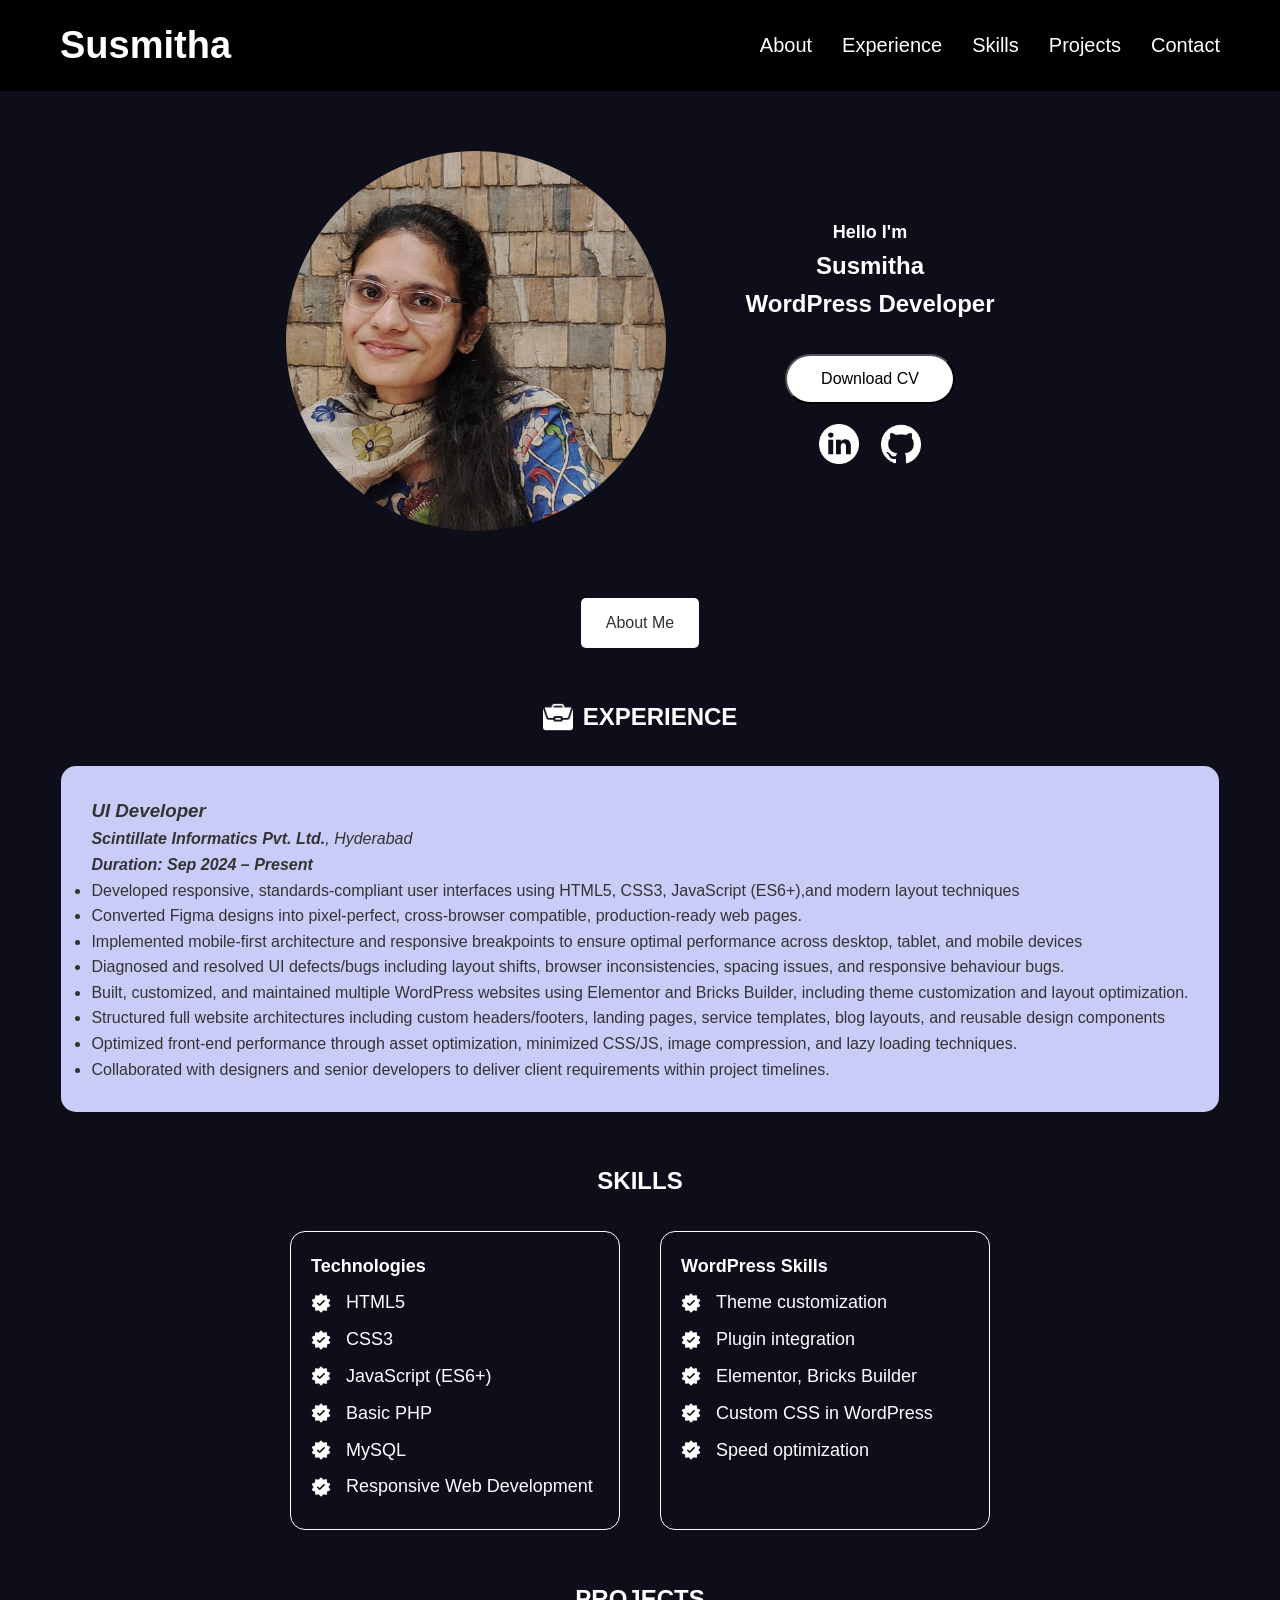
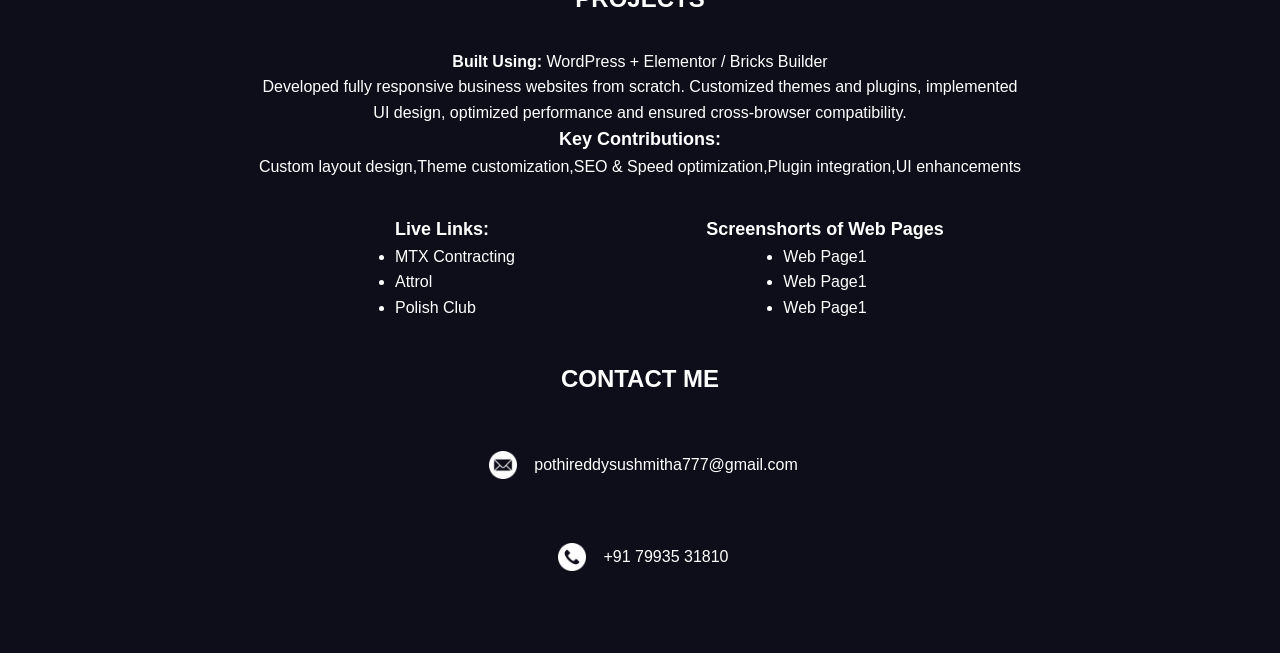
<file: index.html>
<!DOCTYPE html>
<html lang="en">
<head>
    <meta charset="UTF-8">
    <title>Susmitha | Web Developer</title>
    <meta name="viewport" content="width=device-width, initial-scale=1.0">

    <!-- Google Font -->
    <link href="https://fonts.googleapis.com/css2?family=Poppins:wght@300;400;600;700&display=swap" rel="stylesheet">
    <link rel="stylesheet" href="style.css"/>
   
</head>
<body class="dark">

<header class="header">
        <div class="logo">Susmitha</div>
        <div class="hamburger" id="hamburger">
            <span></span>
            <span></span>
            <span></span>
        </div>

        <ul class="nav" id="navMenu" type="none">
            <li><a href="#about">About</a></li>
            <li><a href="#experience">Experience</a></li>
            <li><a href="#skillheading">Skills</a></li>
            <li><a href="#prjhead">Projects</a></li>
            <li><a href="#contact">Contact</a></li>
        </ul>

    </header>

<section class="hero" id="about">
        <div class="heroimg">
            <img id="heroimg" src="Images\Heroimg.jpg" alt="image of susmitha">
        </div>
        <div class="herocontent">
            <div class="herotext">
                <h4>Hello I'm</h4>
                <h1>Susmitha</h1>
                <h2>WordPress Developer</h2>
            </div>
            <div class="buttons">
                <a href="Images\P.Susmitha .pdf" target="new" download="">
                    <button class="btn1">Download CV</button>
                </a>
            </div>
            <div class="socialinfo">
                <a href="https://www.linkedin.com/in/sushmitha123456/" target="new">
                    <img class="social_icon" src="Images\linkedin.png" alt="linkedin-img">
                </a>
                <a href="https://github.com/marrivemulamahalakshmi" target="new">
                    <img class="social_icon" src="Images\github.png" alt="Github img">
                </a>
            </div>
        </div>
    </section>
    <section  class="about-section">

    <!-- Clickable Text Styled Like Button -->
    <span id="aboutTrigger" class="btn-style">
        About Me
    </span>

    <!-- Hidden Paragraph -->
    <div id="aboutContent" class="about-box">
        <h2>About Me</h2>
        <p>
            WordPress Developer with 2 years of experience in frontend development and WordPress website
            development, specializing in responsive web design, mobile-first layouts, and cross-browser
            compatibility. Proficient in HTML5, CSS3, JavaScript (ES6), and WordPress page builders including
            Elementor and Bricks Builder. Experienced in converting Figma UI/UX designs into pixel-perfect,
            accessible, and performance-optimized web pages. Skilled in UI debugging, frontend performance
            optimization, and collaborating within Agile teams to deliver high-quality, user-centered digital
            solutions.
        </p>
    </div>
</section>

<section class="cards" id="experience">
        <div class="experiences">
            <h2 class="heading-with-icon">
                <img src="Images\portfolio.png" target="new" width="30" class="heading-icon">EXPERIENCE
            </h2>

            <div class="expCard">
                <h3><i>UI Developer</i></h3>
                <p><strong><i>Scintillate Informatics Pvt. Ltd.</i></strong><i>, Hyderabad</i></p>
                <p><strong><i>Duration: Sep 2024 – Present</i></strong></p>
                <ul>
                    <li>Developed responsive, standards-compliant user interfaces using HTML5, CSS3, JavaScript
(ES6+),and modern layout techniques </li>
                    <li>Converted Figma designs into pixel-perfect, cross-browser compatible, production-ready web
pages.</li>
                    <li>Implemented mobile-first architecture and responsive breakpoints to ensure optimal performance
                    across desktop, tablet, and mobile devices</li>
                    <li>Diagnosed and resolved UI defects/bugs including layout shifts, browser inconsistencies, spacing
issues, and responsive behaviour bugs.
</li>
                    <li>Built, customized, and maintained multiple WordPress websites using Elementor and Bricks
Builder, including theme customization and layout optimization.</li>
                    <li>Structured full website architectures including custom headers/footers, landing pages, service
templates, blog layouts, and reusable design components</li>
 <li>Optimized front-end performance through asset optimization, minimized CSS/JS, image
compression, and lazy loading techniques.</li>
<li>Collaborated with designers and senior developers to deliver client requirements within project
timelines.</li>
                </ul>
            </div>
        </div>
    </section>
    <section class="skillheading" id="skillheading">
        <h2>SKILLS</h2>
    </section>
    <section class="skills">
    
        <div class="part1">
            <h4>Technologies</h4>
            <div class="skil"><img src="Images\check.png" width="20"><p>HTML5</p></div>
            <div class="skil"><img src="Images\check.png" width="20"><p>CSS3</p></div>
            <div class="skil"><img src="Images\check.png" width="20"><p>JavaScript (ES6+)</p></div>
            <div class="skil"><img src="Images\check.png" width="20"><p>Basic PHP</p></div>
                        <div class="skil"><img src="Images\check.png" width="20"><p>MySQL</p></div>
            <div class="skil"><img src="Images\check.png" width="20"><p>Responsive Web Development</p></div>
        </div>

        <div class="part2">
            <h4>WordPress Skills</h4>
            <div class="skil"><img src="Images\check.png" width="20"><p>Theme customization</p></div>
            <div class="skil"><img src="Images\check.png" width="20"><p>Plugin integration</p></div>
            <div class="skil"><img src="Images\check.png" width="20"><p>Elementor, Bricks Builder</p></div>
            <div class="skil"><img src="Images\check.png" width="20"><p>Custom CSS in WordPress</p></div>
            <div class="skil"><img src="Images\check.png" width="20"><p>Speed optimization</p></div>
        </div>
    </section >
    <section id="prjhead" class="projects">
        <h2>PROJECTS</h2>
    </section>
    <section class="about-section">
        <div></div>
    <div id="aboutContent" class="project-box">
         <p><strong>Built Using:</strong> WordPress + Elementor / Bricks Builder</p>

        <p>
            Developed fully responsive business websites from scratch.
            Customized themes and plugins, implemented UI design,
            optimized performance and ensured cross-browser compatibility.
        </p>

        <h4>Key Contributions:</h4> 
            <p>Custom layout design,Theme customization,SEO & Speed optimization,Plugin integration,UI enhancements</p>
        </div>
</section>
    <section class="skills">
        <div class="project_text1">
            <div >
            <h4>Live Links:</h4> 
                <ul >
                <li><a href="https://mtxcontracting.com.au/" target="new">MTX Contracting</a></li>
                <li><a href="https://attrol.com.au/" target="new">Attrol</a></li>
                <li><a href="https://polishclub.au/" target="new">Polish Club</a></li>
                </ul>
                </div>
        </div>
        <div class="project_text2">
             <h4>Screenshorts of Web Pages</h4> 
                <ul >
                <li><a href="Images\web_page1.jpg" target="new">Web Page1</a></li>
                <li><a href="Images\web_page2.jpg" target="new">Web Page1</li>
                <li><a href="Images\web_page3.jpg" target="new">Web Page1</a></li>
                </ul>
        </div>
        
        </section>
        </div>

    <section class="contact" id="contact">
        <h2>CONTACT ME</h2>
        <div class="socialinfo-footer">
            <div class="social-icon">
                <a href="mailto:pothireddysushmitha777@gmail.com" class="footerinfo">
                    <img class="footer-icon" src="Images\email.png" width="42">
                    <span>pothireddysushmitha777@gmail.com</span>
                </a>
            </div>
        </div>

        <div class="socialinfo-footer">
            <div class="social-icon">
                <a class="footerinfo">
                    <img class="footer-icon" src="Images\phone-call.png" width="42">
                    <span>+91 79935 31810</span>
                </a>
            </div>
        </div>
    </section>
<script>
const hamburger = document.getElementById("hamburger");
const navMenu = document.getElementById("navMenu");

hamburger.addEventListener("click", () => {
    navMenu.classList.toggle("active");
});
</script>
</body>
</html>
</file>
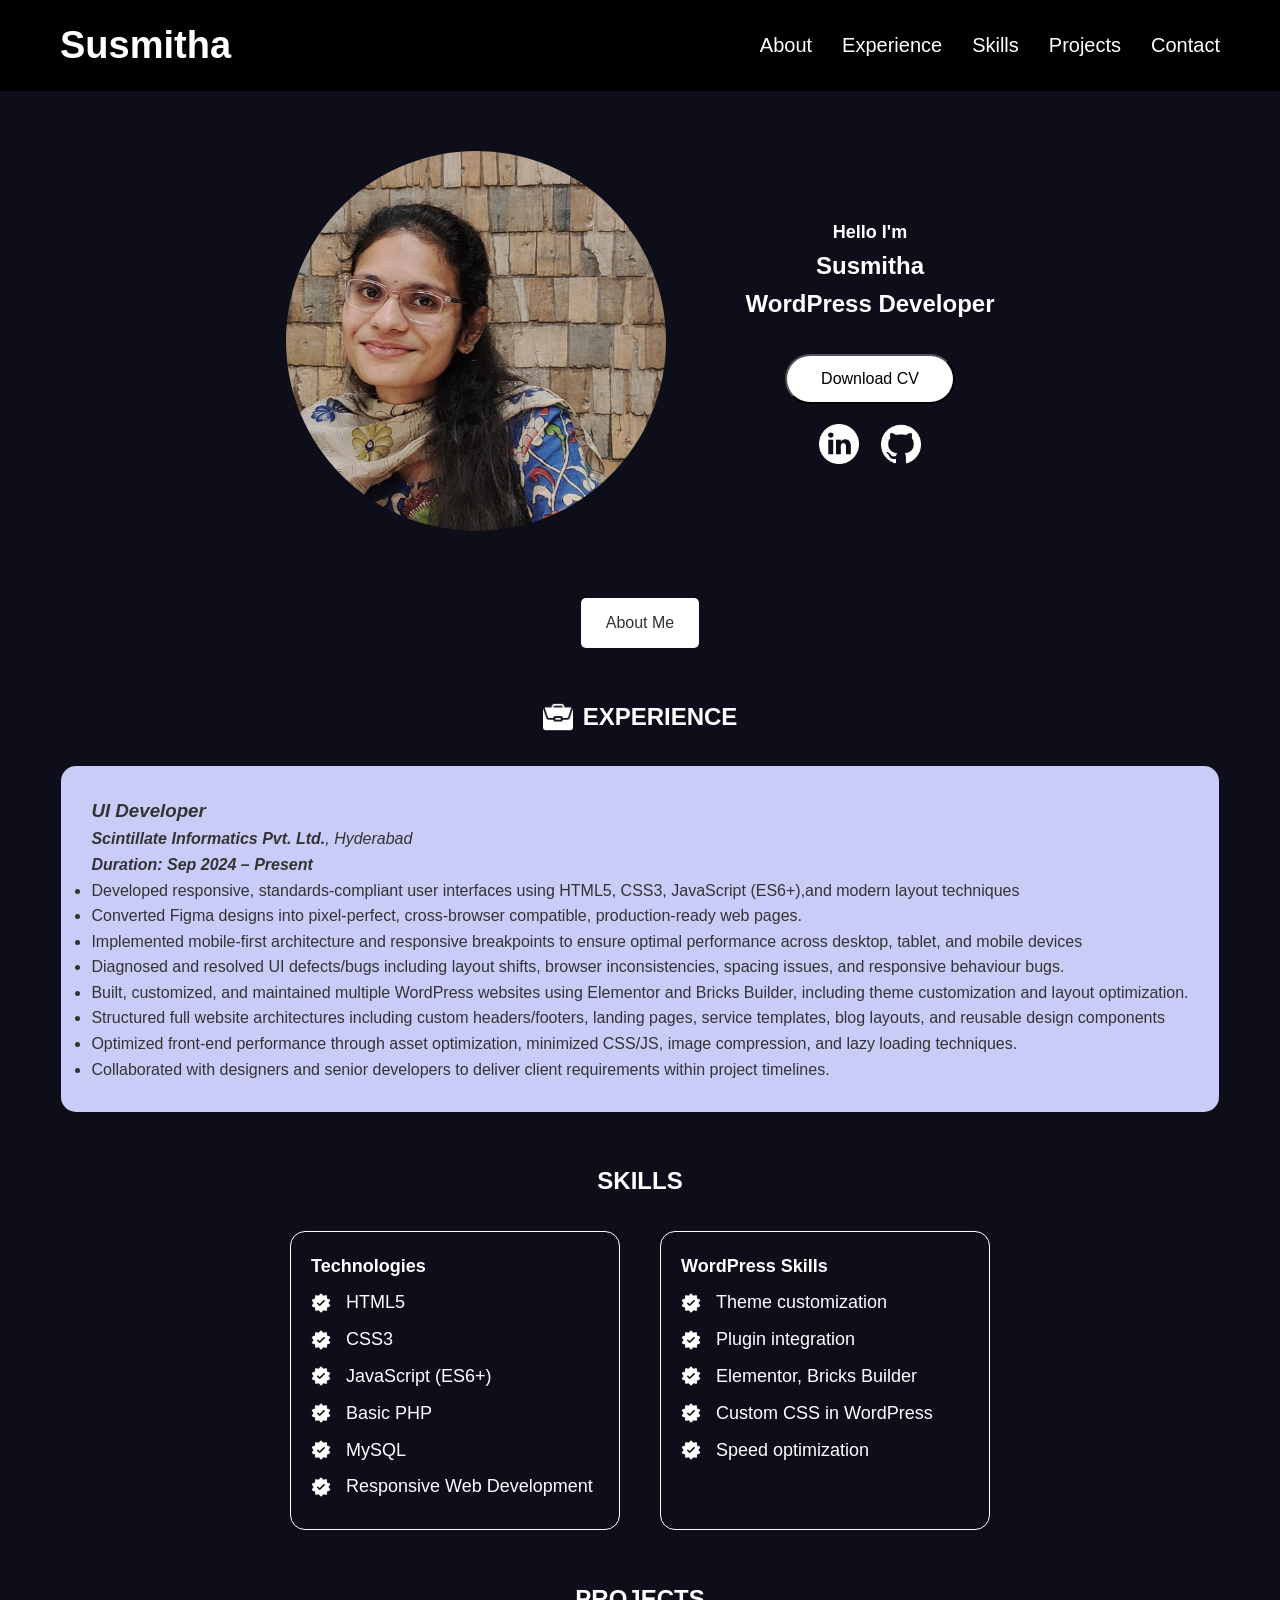
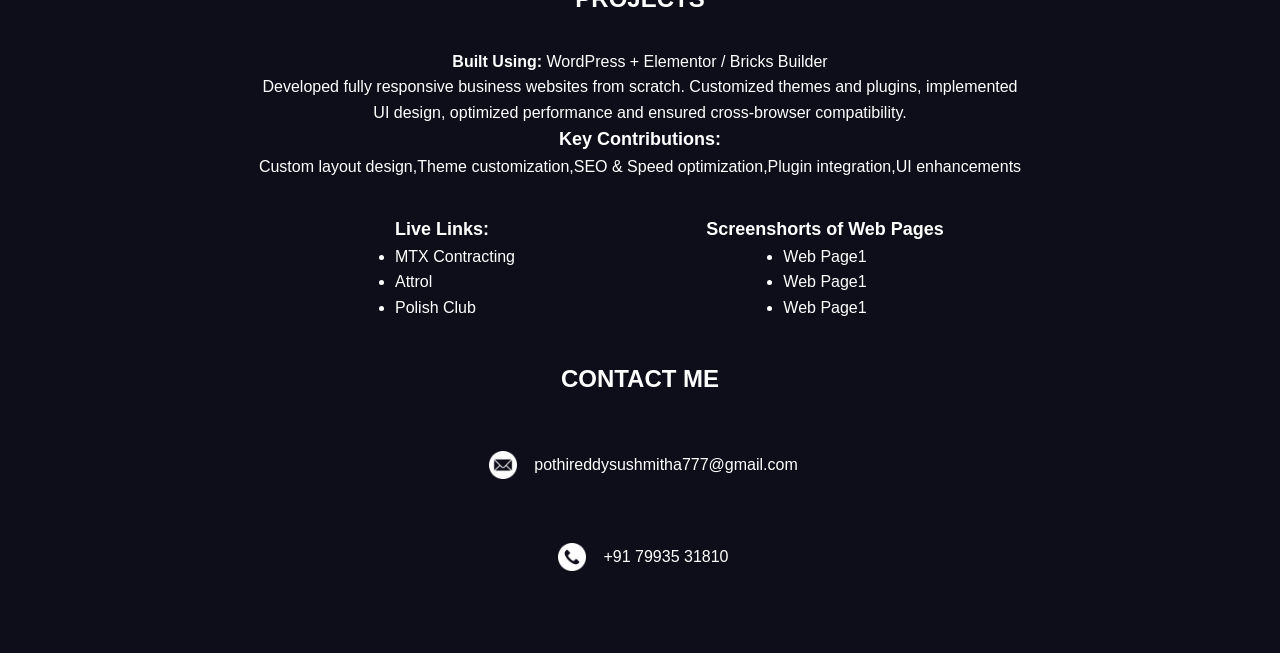
<file: portfolio.html>
<!DOCTYPE html>
<html lang="en">
<head>
    <meta charset="UTF-8">
    <title>Susmitha | Web Developer</title>
    <meta name="viewport" content="width=device-width, initial-scale=1.0">

    <!-- Google Font -->
    <link href="https://fonts.googleapis.com/css2?family=Poppins:wght@300;400;600;700&display=swap" rel="stylesheet">
    <link rel="stylesheet" href="style.css"/>
   
</head>
<body class="dark">

<header class="header">
        <div class="logo">Susmitha</div>
        <div class="hamburger" id="hamburger">
            <span></span>
            <span></span>
            <span></span>
        </div>

        <ul class="nav" id="navMenu" type="none">
            <li><a href="#about">About</a></li>
            <li><a href="#experience">Experience</a></li>
            <li><a href="#skillheading">Skills</a></li>
            <li><a href="#prjhead">Projects</a></li>
            <li><a href="#contact">Contact</a></li>
        </ul>

    </header>

<section class="hero">
        <div class="heroimg">
            <img id="heroimg" src="Images\Heroimg.jpg" alt="image of susmitha">
        </div>
        <div class="herocontent">
            <div class="herotext">
                <h4>Hello I'm</h4>
                <h1>Susmitha</h1>
                <h2>WordPress Developer</h2>
            </div>
            <div class="buttons">
                <a href="C:\Users\Sushmitha\Downloads\P.Susmitha .pdf" download="">
                    <button class="btn1">Download CV</button>
                </a>
            </div>
            <div class="socialinfo">
                <a href="https://www.linkedin.com/in/sushmitha123456/">
                    <img class="social_icon" src="Images\linkedin.png" alt="linkedin-img">
                </a>
                <a href="https://github.com/marrivemulamahalakshmi">
                    <img class="social_icon" src="Images\github.png" alt="Github img">
                </a>
            </div>
        </div>
    </section>
    <section class="about-section">

    <!-- Clickable Text Styled Like Button -->
    <span id="aboutTrigger" class="btn-style">
        About Me
    </span>

    <!-- Hidden Paragraph -->
    <div id="aboutContent" class="about-box">
        <h2>About Me</h2>
        <p>
            WordPress Developer with 2 years of experience in frontend development and WordPress website
            development, specializing in responsive web design, mobile-first layouts, and cross-browser
            compatibility. Proficient in HTML5, CSS3, JavaScript (ES6), and WordPress page builders including
            Elementor and Bricks Builder. Experienced in converting Figma UI/UX designs into pixel-perfect,
            accessible, and performance-optimized web pages. Skilled in UI debugging, frontend performance
            optimization, and collaborating within Agile teams to deliver high-quality, user-centered digital
            solutions.
        </p>
    </div>
</section>

<section class="cards" id="experience">
        <div class="experiences">
            <h2 class="heading-with-icon">
                <img src="Images\portfolio.png" width="30" class="heading-icon">EXPERIENCE
            </h2>

            <div class="expCard">
                <h3><i>UI Developer</i></h3>
                <p><strong><i>Scintillate Informatics Pvt. Ltd.</i></strong><i>, Hyderabad</i></p>
                <p><strong><i>Duration: Sep 2024 – Present</i></strong></p>
                <ul>
                    <li>Developed responsive, standards-compliant user interfaces using HTML5, CSS3, JavaScript
(ES6+),and modern layout techniques </li>
                    <li>Converted Figma designs into pixel-perfect, cross-browser compatible, production-ready web
pages.</li>
                    <li>Implemented mobile-first architecture and responsive breakpoints to ensure optimal performance
                    across desktop, tablet, and mobile devices</li>
                    <li>Diagnosed and resolved UI defects/bugs including layout shifts, browser inconsistencies, spacing
issues, and responsive behaviour bugs.
</li>
                    <li>Built, customized, and maintained multiple WordPress websites using Elementor and Bricks
Builder, including theme customization and layout optimization.</li>
                    <li>Structured full website architectures including custom headers/footers, landing pages, service
templates, blog layouts, and reusable design components</li>
 <li>Optimized front-end performance through asset optimization, minimized CSS/JS, image
compression, and lazy loading techniques.</li>
<li>Collaborated with designers and senior developers to deliver client requirements within project
timelines.</li>
                </ul>
            </div>
        </div>
    </section>
    <section class="skillheading" id="skillheading">
        <h2>SKILLS</h2>
    </section>
    <section class="skills">
    
        <div class="part1">
            <h4>Technologies</h4>
            <div class="skil"><img src="Images\check.png" width="20"><p>HTML5</p></div>
            <div class="skil"><img src="Images\check.png" width="20"><p>CSS3</p></div>
            <div class="skil"><img src="Images\check.png" width="20"><p>JavaScript (ES6+)</p></div>
            <div class="skil"><img src="Images\check.png" width="20"><p>Basic PHP</p></div>
                        <div class="skil"><img src="Images\check.png" width="20"><p>MySQL</p></div>
            <div class="skil"><img src="Images\check.png" width="20"><p>Responsive Web Development</p></div>
        </div>

        <div class="part2">
            <h4>WordPress Skills</h4>
            <div class="skil"><img src="Images\check.png" width="20"><p>Theme customization</p></div>
            <div class="skil"><img src="Images\check.png" width="20"><p>Plugin integration</p></div>
            <div class="skil"><img src="Images\check.png" width="20"><p>Elementor, Bricks Builder</p></div>
            <div class="skil"><img src="Images\check.png" width="20"><p>Custom CSS in WordPress</p></div>
            <div class="skil"><img src="Images\check.png" width="20"><p>Speed optimization</p></div>
        </div>
    </section >
    <section class="projects">
        <h2>PROJECTS</h2>
    </section>
    <section class="about-section">
        <div></div>
    <div id="aboutContent" class="project-box">
         <p><strong>Built Using:</strong> WordPress + Elementor / Bricks Builder</p>

        <p>
            Developed fully responsive business websites from scratch.
            Customized themes and plugins, implemented UI design,
            optimized performance and ensured cross-browser compatibility.
        </p>

        <h4>Key Contributions:</h4> 
            <p>Custom layout design,Theme customization,SEO & Speed optimization,Plugin integration,UI enhancements</p>
        </div>
</section>
    <section class="skills">
        <div class="project_text1">
            <div >
            <h4>Live Links:</h4> 
                <ul >
                <li><a href="https://mtxcontracting.com.au/" target="_blank">MTX Contracting</a></li>
                <li><a href="https://attrol.com.au/" target="_blank">Attrol</a></li>
                <li><a href="https://polishclub.au/" target="_blank">Polish Club</a></li>
                </ul>
                </div>
        </div>
        <div class="project_text2">
             <h4>Screenshorts of Web Pages</h4> 
                <ul >
                <li><a href="Images\web_page1.jpg" >Web Page1</a></li>
                <li><a href="Images\web_page2.jpg">Web Page1</li>
                <li><a href="Images\web_page3.jpg">Web Page1</a></li>
                </ul>
        </div>
        
        </section>
        </div>

    <section class="contact" id="contact">
        <h2>CONTACT ME</h2>
        <div class="socialinfo-footer">
            <div class="social-icon">
                <a href="mailto:pothireddysushmitha777@gmail.com" class="footerinfo">
                    <img class="footer-icon" src="Images\email.png" width="42">
                    <span>pothireddysushmitha777@gmail.com</span>
                </a>
            </div>
        </div>

        <div class="socialinfo-footer">
            <div class="social-icon">
                <a class="footerinfo">
                    <img class="footer-icon" src="Images\phone-call.png" width="42">
                    <span>+91 79935 31810</span>
                </a>
            </div>
        </div>
    </section>

</body>
</html>
</file>
<file: style.css>
*{
            margin:0;
            padding:0;
            box-sizing:border-box;
            font-family: 'Open sans', sans-serif;
        }
        body.dark .header {
            background: #000;
        }
        body
        {
            background: #0e0e1a;
            color:#fff;
            line-height:1.6;
        }

        header
        {
            display: flex;
            justify-content: space-between;
            align-items: center;
            padding: 15px 60px;
            position: sticky;
            top: 0;
            z-index: 1000;
        }
        .logo {
            font-size: 38px;
            font-weight: 600;
        }

        .nav {
            display: flex;
            gap: 30px;
        }
        a {
            color: #fff;
            text-decoration: none;
        }
        .nav a {
            font-size: 20px;
            text-decoration: none;
            color: #fff;
            transition: 0.3s;
        }

        .nav a:hover{
            text-decoration:underline;
        }
        .hero {
            display: flex;
            justify-content: center;
            align-items: center;
            gap: 80px;
            padding: 60px 30px;
            flex-wrap: wrap
        }
        #heroimg {
            width: 380px;
            height: 380px;
            border-radius: 50%;
            object-fit: cover;
        }
        .herocontent {
            text-align: center;
            max-width: 500px;
        }
        .herocontent {
            text-align: center;
            max-width: 500px;
        }
        .buttons {
            display: flex;
            justify-content: center;
            gap: 20px;
            margin-top: 15px;
        }
        .social_icon {
            display: inline;
            width: 40px;
            height: 40px;
        }
        .socialinfo {
            margin-top: 20px;
            display: flex;
            justify-content: center;
            gap: 22px;
        }
        body.dark .social_icon, body.dark .footer-icon, body.dark .skil img, body.dark .heading-icon {
            filter: brightness(0) invert(1);
        }
        .footer-icon{
            padding: 7px !important;
        }
        .about-section{
            display: flex;
            justify-content: center;  /* Horizontal center */
            align-items: center;      /* Vertical center */
            
        }
        .cards {
    display: flex;
    align-items: center !important;
    justify-content: center;
    flex-direction: column;
    gap: 30px;
    margin: 50px 0;
    flex-wrap: wrap;
}
.heading-with-icon {
    display: flex;
    justify-content: center;
    gap: 10px;
    align-items: center;
}
.expCard {
    padding: 30px;
    background: rgb(202,204,248);
    color: #333;
    width: auto;
    height: auto;
    border-radius: 15px;
    display: flex;
    flex-direction: column;
    align-items: flex-start;
    justify-content: flex-start;
   
    transition: 0.3s;
}
        .btn-style {
    display: inline-block;
    padding: 12px 25px;
    background-color: #fff;
    color: #333;
    cursor: pointer;
    border-radius: 5px;
    transition: 0.3s ease;
}
.btn-style:hover {
        background: rgb(202,204,248);
}
a:hover{
    text-decoration: underline;
}
h4{
    font-size: 18px;
}
.part1:hover, .part2:hover {
    transform: translateY(-5px);
}
.about-box {
    display: none;
    width: 60%;
    text-align:center;
    margin-top: 15px;
    padding: 20px;
    color: #fff;
    border-radius: 5px;
}
.project-box {
    width: 60%;
    text-align:center;
    
}
.project_text1, .project_text2{
    display: flex;
    flex-direction: column;
}
.project_text1, .project_text2 {
    
    width: 330px;
    padding: 20px;
    border-radius: 15px;
     margin-top: 15px;
     align-items: center;
}
     .btn1
     {
            background: #fff;
            font-size: 16px;
            width: 170px;
            height: 50px;
            border-radius: 50px;
            cursor: pointer;
            transition: 0.3s;
    }
    .btn1:hover
    {
        background: rgb(202,204,248);
    }   
    .socialinfo-footer {
    display: flex;
    width: 90%;
    max-width: 350px;
    border-radius: 30px;
    padding: 15px;
    justify-content: center;
    align-items: center;
    gap: 10px;
    margin: 20px auto;
}
h2
{
    text-align:center;
    margin-bottom:30px;
    color:#fff;
}
.skills 
{
    display: flex;
    justify-content: center;
    gap: 40px;
    flex-wrap: wrap;
}
.part1, .part2 {
    border: 1px solid #fff;
    width: 330px;
    padding: 20px;
    border-radius: 15px;
    transition: transform 0.3s ease;  

}
.skillheading{
    text-align: center;
}
.skil
{
    display: flex;
    align-items: center;
    gap: 15px;
    font-size: 18px;
    margin: 8px 0;
}         
    .projectsCard {
    display: flex;
    justify-content: center;
}
.projects {
    text-align: center;
    padding-top: 50px;
}
    .firstproject {
    margin-bottom: 40px;
    padding: 30px;
    background: #1f1f34;
    width: auto;
    height: auto;
    border-radius: 15px;
    display: flex;
    flex-direction: column;
    align-items: flex-start;
    justify-content: flex-start;
    margin-bottom: 20px;
    margin-top: 20px;
    transition: 0.3s;
}
.contact {
    padding: 20px 30px 40px 30px;
    text-align: center;
}

.social-icon a {
    display: flex;
    align-items: center;
    gap: 10px;
    flex-wrap: wrap;
    word-break: break-word;
    text-align: center;
}
    @media(max-width:768px)
    {
            section{
                padding:40px 5%;
            }
           
             header {
        padding: 8px 20px;
    }

    .nav.active {
        display: flex;
    }

    .nav li {
        margin: 10px 0;
    }
     .hamburger {
         display: flex;
    flex-direction: column;
    cursor: pointer;
    gap: 5px;
}
.hamburger span {
    width: 25px;
    height: 3px;
    background: #fff;
}
}

@media (max-width: 768px) {
    .contact {
    padding: 40px 30px 40px 30px;
    text-align: center;
}
    .cards, .skills {
    padding: 0px 5%;
    gap: 30px ;
    margin: 0px 0; 

}
.projects{
    padding: 40px 0px 0px;
}
.project_text1, .project_text2 {
    
    padding: 0px 20px;

}
.about-section{
    padding-top: 0px ;

}
.skillheading{
padding: 40px  5% 0px ;
}
    .hero {
        gap:30px;
padding: 40px 30px;
}
    .socialinfo-footer {
        padding: 0%;
        margin: 0px auto;
        width: 95%;
    }

    .social-icon a {
        flex-direction: column;
    }

    #heroimg {
        width: 250px;
        height: 250px;
    }

    .herocontent h1 {
        font-size: 28px;
    }

    .herocontent h2 {
        font-size: 20px;
    }
     .skills {
        flex-direction: column;
        align-items: center;
    }
    .project-box {
        width: 100%;
    }
     .expCard {
        width: 100%;
        padding: 20px;
    }

    .expCard ul {
        padding-left: 20px;
    }
    .logo {
    font-size: 33px;
    
}

    body.dark .nav {
        background: #1f1f34;
    }
   .nav {
    display: none;
    flex-direction: column;
    background: #ffffff;
    position: absolute;
    top: 80px;
    right: 20px;
    width: 220px;
    padding: 20px 25px;
    border-radius: 12px;
    text-align: right;
    gap: 0px;
    box-shadow: 0 5px 20px rgba(0, 0, 0, 0.2);
    z-index: 2000;
}

}
</file>
